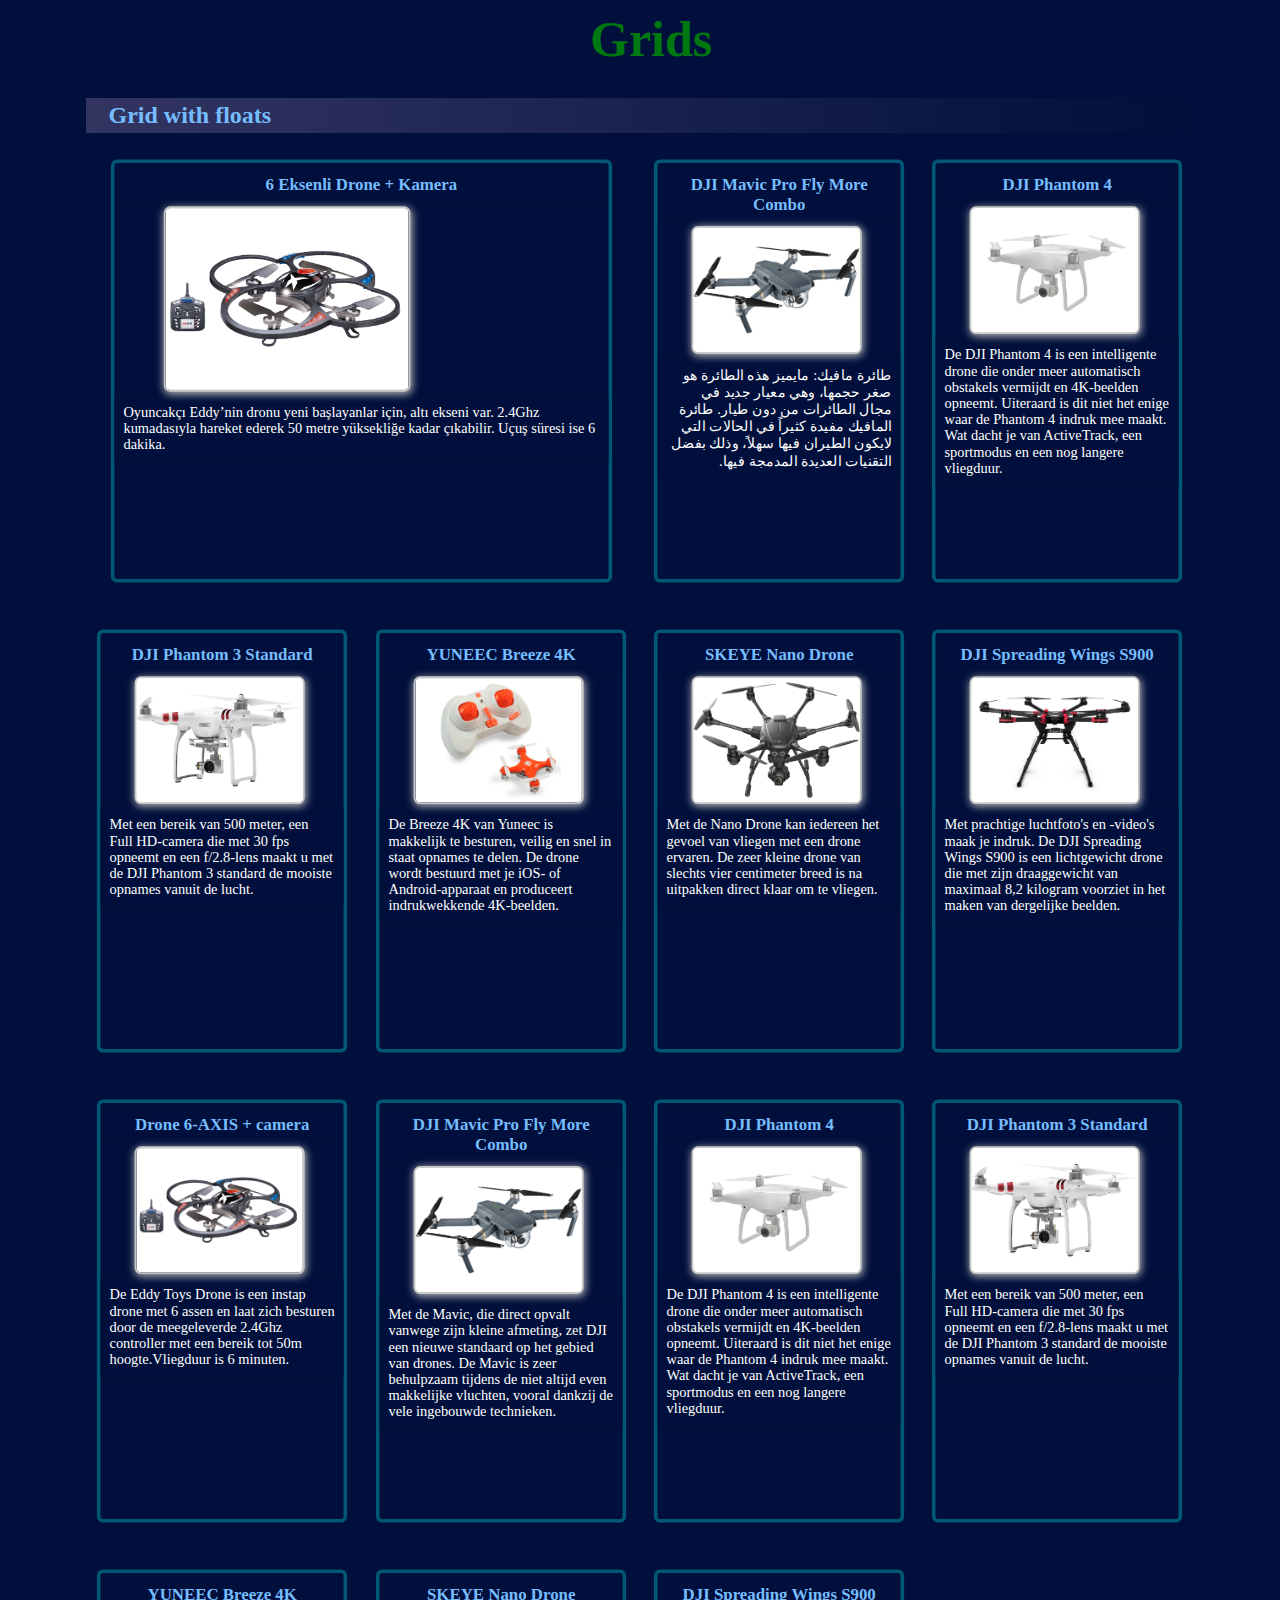
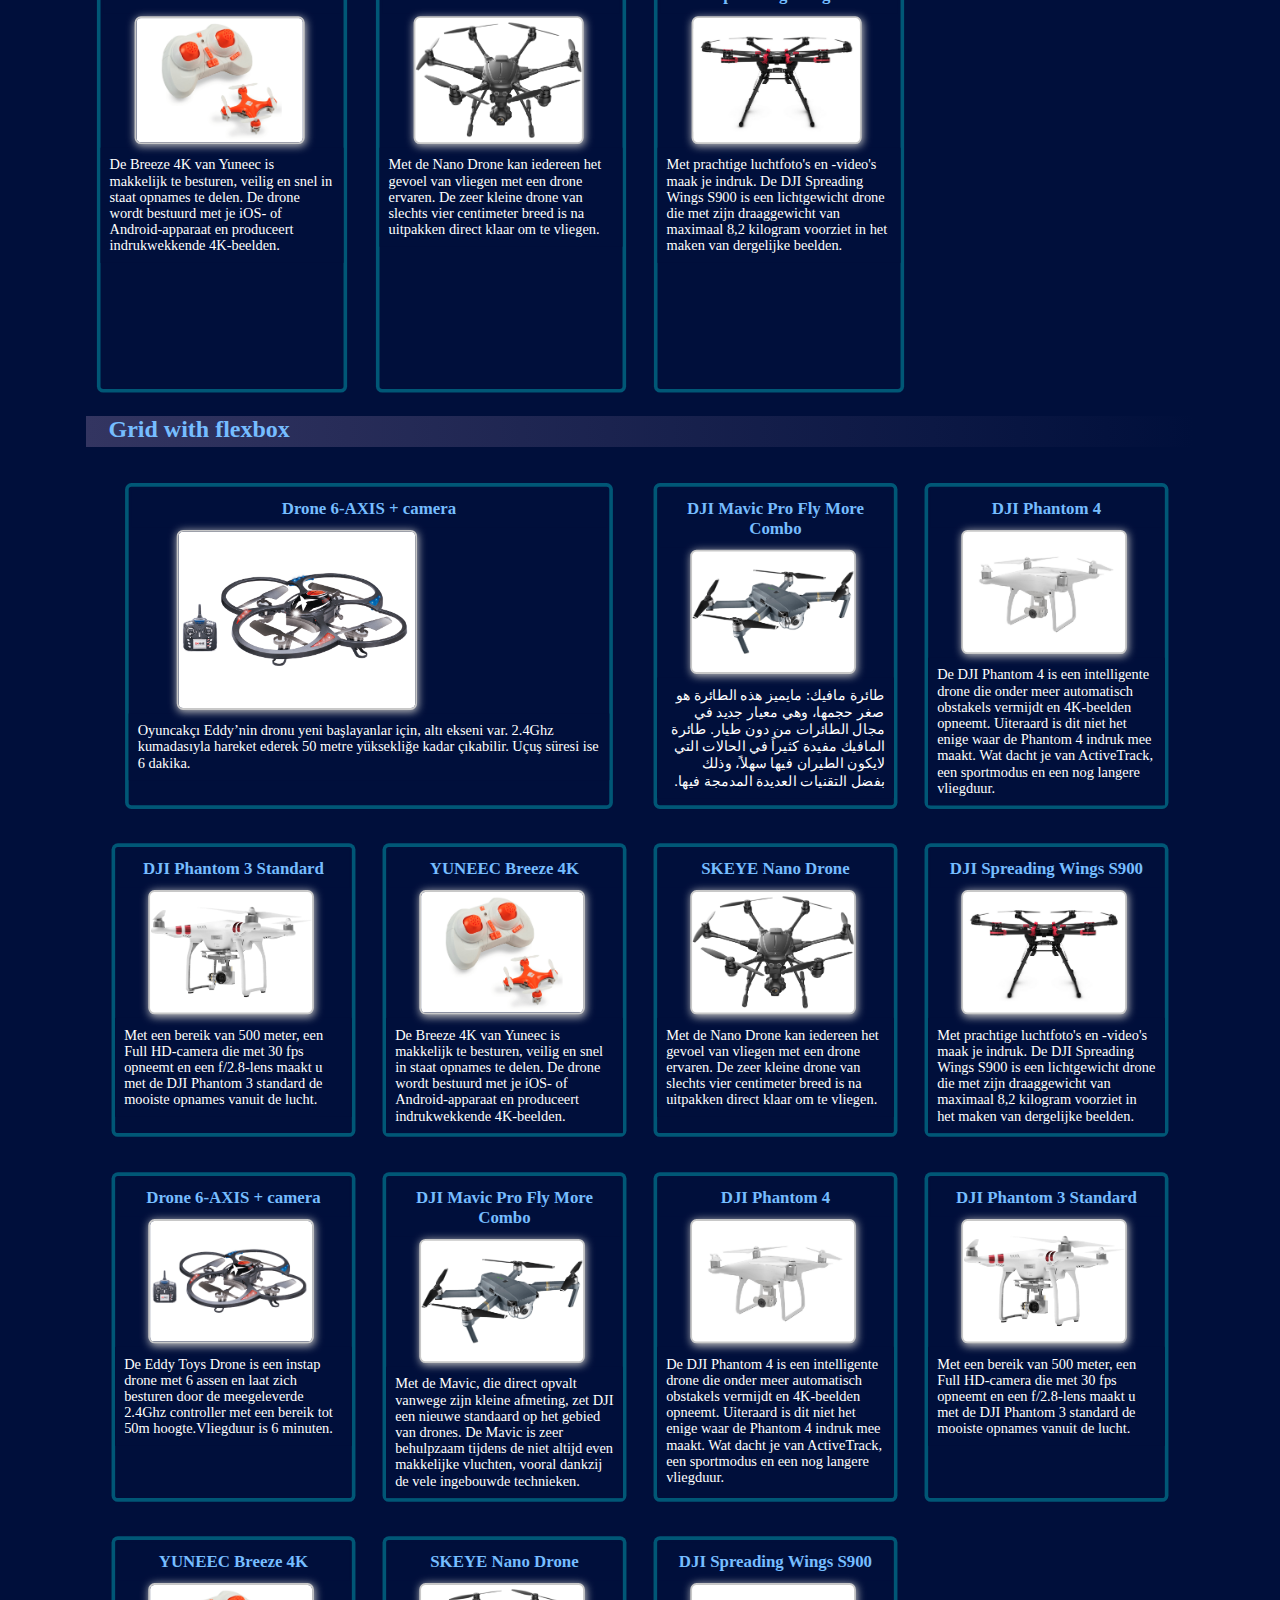
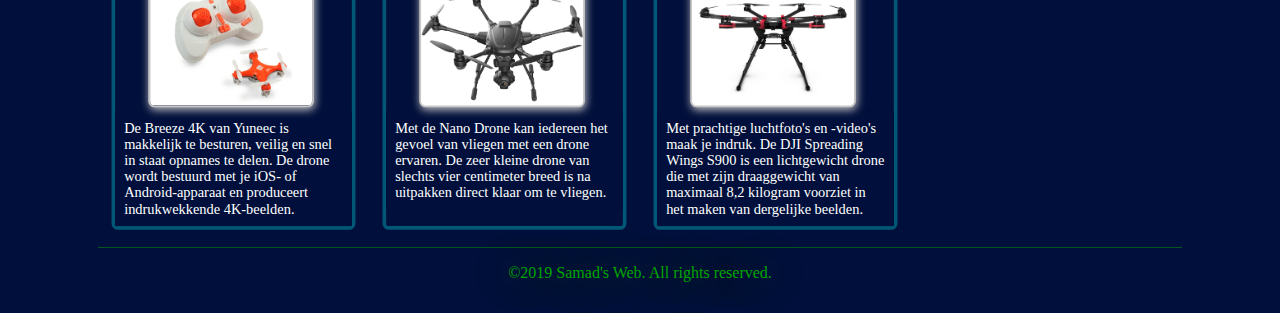
<file: week2/index.html>
<!doctype html>
<html>
    <head>
        <meta charset="utf-8">
        <meta name="viewport" content="width=device-width, initial-scale=1.0">
        <title>Grids</title>
        <link rel="stylesheet" href="style.css">
    </head>
    <body>
        <header>
            <h1>Grids</h1>
        </header>
        <main>
            <section>
                <h2>Grid with floats</h2>
                <ul id="grid-floats">
                    <li class="grid-item">
                        <h3>6 Eksenli Drone + Kamera</h3>
                        <img src="images/drone1.png">
                        <p>Oyuncakçı Eddy’nin dronu yeni başlayanlar için, altı ekseni var. 2.4Ghz kumadasıyla hareket ederek 50 metre yüksekliğe kadar çıkabilir. Uçuş süresi ise 6 dakika.</p>
                    </li>
                    <li class="grid-item">
                        <h3>DJI Mavic Pro Fly More Combo</h3>
                        <img src="images/drone2.png">
                         <p dir="rtl">طائرة مافيك: مايميز هذه الطائرة هو صغر حجمها، وهي معيار جديد في مجال الطائرات من دون طيار. طائرة المافيك مفيدة كثيراً في الحالات التي لايكون الطيران فيها سهلاً، وذلك بفضل التقنيات العديدة المدمجة فيها.</p>
                    </li>
                    <li class="grid-item">
                        <h3>DJI Phantom 4</h3>
                        <img src="images/drone3.png">
                        <p>De DJI Phantom 4 is een intelligente drone die onder meer automatisch obstakels vermijdt en 4K-beelden opneemt. Uiteraard is dit niet het enige waar de Phantom 4 indruk mee maakt. Wat dacht je van ActiveTrack, een sportmodus en een nog langere vliegduur.</p>
                    </li>
                    <li class="grid-item">
                        <h3>DJI Phantom 3 Standard</h3>
                        <img src="images/drone4.png">
                        <p>Met een bereik van 500 meter, een Full HD-camera die met 30 fps opneemt en een f/2.8-lens maakt u met de DJI Phantom 3 standard de mooiste opnames vanuit de lucht.</p>
                    </li>
                    <li class="grid-item">
                        <h3>YUNEEC Breeze 4K</h3>
                        <img src="images/drone5.png">
                        <p>De Breeze 4K van Yuneec is makkelijk te besturen, veilig en snel in staat opnames te delen. De drone wordt bestuurd met je iOS- of Android-apparaat en produceert indrukwekkende 4K-beelden.</p>
                    </li>
                    <li class="grid-item">
                        <h3>SKEYE Nano Drone</h3>
                        <img src="images/drone6.png">
                        <p>Met de Nano Drone kan iedereen het gevoel van vliegen met een drone ervaren. De zeer kleine drone van slechts vier centimeter breed is na uitpakken direct klaar om te vliegen.</p>
                    </li>
                    <li class="grid-item">
                        <h3>DJI Spreading Wings S900</h3>
                        <img src="images/drone7.png">
                        <p>Met prachtige luchtfoto's en -video's maak je indruk. De DJI Spreading Wings S900 is een lichtgewicht drone die met zijn draaggewicht van maximaal 8,2 kilogram voorziet in het maken van dergelijke beelden.</p>
                    </li>
                    <li class="grid-item">
                        <h3>Drone 6-AXIS + camera</h3>
                        <img src="images/drone1.png">
                        <p>De Eddy Toys Drone is een instap drone met 6 assen en laat zich besturen door de meegeleverde 2.4Ghz controller met een bereik tot 50m hoogte.Vliegduur is 6 minuten.</p>
                    </li>
                    <li class="grid-item">
                        <h3>DJI Mavic Pro Fly More Combo</h3>
                        <img src="images/drone2.png">
                        <p>Met de Mavic, die direct opvalt vanwege zijn kleine afmeting, zet DJI een nieuwe standaard op het gebied van drones. De Mavic is zeer behulpzaam tijdens de niet altijd even makkelijke vluchten, vooral dankzij de vele ingebouwde technieken.</p>
                    </li>
                    <li class="grid-item">
                        <h3>DJI Phantom 4</h3>
                        <img src="images/drone3.png">
                        <p>De DJI Phantom 4 is een intelligente drone die onder meer automatisch obstakels vermijdt en 4K-beelden opneemt. Uiteraard is dit niet het enige waar de Phantom 4 indruk mee maakt. Wat dacht je van ActiveTrack, een sportmodus en een nog langere vliegduur.</p>
                    </li>
                    <li class="grid-item">
                        <h3>DJI Phantom 3 Standard</h3>
                        <img src="images/drone4.png">
                        <p>Met een bereik van 500 meter, een Full HD-camera die met 30 fps opneemt en een f/2.8-lens maakt u met de DJI Phantom 3 standard de mooiste opnames vanuit de lucht.</p>
                    </li>
                    <li class="grid-item">
                        <h3>YUNEEC Breeze 4K</h3>
                        <img src="images/drone5.png">
                        <p>De Breeze 4K van Yuneec is makkelijk te besturen, veilig en snel in staat opnames te delen. De drone wordt bestuurd met je iOS- of Android-apparaat en produceert indrukwekkende 4K-beelden.</p>
                    </li>
                    <li class="grid-item">
                        <h3>SKEYE Nano Drone</h3>
                        <img src="images/drone6.png">
                        <p>Met de Nano Drone kan iedereen het gevoel van vliegen met een drone ervaren. De zeer kleine drone van slechts vier centimeter breed is na uitpakken direct klaar om te vliegen.</p>
                    </li>
                    <li class="grid-item">
                        <h3>DJI Spreading Wings S900</h3>
                        <img src="images/drone7.png">
                        <p>Met prachtige luchtfoto's en -video's maak je indruk. De DJI Spreading Wings S900 is een lichtgewicht drone die met zijn draaggewicht van maximaal 8,2 kilogram voorziet in het maken van dergelijke beelden.</p>
                    </li>
                </ul>
                
            </section>
            <section>
                <h2>Grid with flexbox</h2>
                <ul id="grid-flex">
                    <li class="grid-item">
                        <h3>Drone 6-AXIS + camera</h3>
                        <img src="images/drone1.png">
                        <p>Oyuncakçı Eddy’nin dronu yeni başlayanlar için, altı ekseni var. 2.4Ghz kumadasıyla hareket ederek 50 metre yüksekliğe kadar çıkabilir. Uçuş süresi ise 6 dakika.</p>
                    </li>
                    <li class="grid-item">
                        <h3>DJI Mavic Pro Fly More Combo</h3>
                        <img src="images/drone2.png">
                         <p dir="rtl">طائرة مافيك: مايميز هذه الطائرة هو صغر حجمها، وهي معيار جديد في مجال الطائرات من دون طيار. طائرة المافيك مفيدة كثيراً في الحالات التي لايكون الطيران فيها سهلاً، وذلك بفضل التقنيات العديدة المدمجة فيها.</p>
                    </li>
                    <li class="grid-item">
                        <h3>DJI Phantom 4</h3>
                        <img src="images/drone3.png">
                        <p>De DJI Phantom 4 is een intelligente drone die onder meer automatisch obstakels vermijdt en 4K-beelden opneemt. Uiteraard is dit niet het enige waar de Phantom 4 indruk mee maakt. Wat dacht je van ActiveTrack, een sportmodus en een nog langere vliegduur.</p>
                    </li>
                    <li class="grid-item">
                        <h3>DJI Phantom 3 Standard</h3>
                        <img src="images/drone4.png">
                        <p>Met een bereik van 500 meter, een Full HD-camera die met 30 fps opneemt en een f/2.8-lens maakt u met de DJI Phantom 3 standard de mooiste opnames vanuit de lucht.</p>
                    </li>
                    <li class="grid-item">
                        <h3>YUNEEC Breeze 4K</h3>
                        <img src="images/drone5.png">
                        <p>De Breeze 4K van Yuneec is makkelijk te besturen, veilig en snel in staat opnames te delen. De drone wordt bestuurd met je iOS- of Android-apparaat en produceert indrukwekkende 4K-beelden.</p>
                    </li>
                    <li class="grid-item">
                        <h3>SKEYE Nano Drone</h3>
                        <img src="images/drone6.png">
                        <p>Met de Nano Drone kan iedereen het gevoel van vliegen met een drone ervaren. De zeer kleine drone van slechts vier centimeter breed is na uitpakken direct klaar om te vliegen.</p>
                    </li>
                    <li class="grid-item">
                        <h3>DJI Spreading Wings S900</h3>
                        <img src="images/drone7.png">
                        <p>Met prachtige luchtfoto's en -video's maak je indruk. De DJI Spreading Wings S900 is een lichtgewicht drone die met zijn draaggewicht van maximaal 8,2 kilogram voorziet in het maken van dergelijke beelden.</p>
                    </li>
                    <li class="grid-item">
                        <h3>Drone 6-AXIS + camera</h3>
                        <img src="images/drone1.png">
                        <p>De Eddy Toys Drone is een instap drone met 6 assen en laat zich besturen door de meegeleverde 2.4Ghz controller met een bereik tot 50m hoogte.Vliegduur is 6 minuten.</p>
                    </li>
                    <li class="grid-item">
                        <h3>DJI Mavic Pro Fly More Combo</h3>
                        <img src="images/drone2.png">
                        <p>Met de Mavic, die direct opvalt vanwege zijn kleine afmeting, zet DJI een nieuwe standaard op het gebied van drones. De Mavic is zeer behulpzaam tijdens de niet altijd even makkelijke vluchten, vooral dankzij de vele ingebouwde technieken.</p>
                    </li>
                    <li class="grid-item">
                        <h3>DJI Phantom 4</h3>
                        <img src="images/drone3.png">
                        <p>De DJI Phantom 4 is een intelligente drone die onder meer automatisch obstakels vermijdt en 4K-beelden opneemt. Uiteraard is dit niet het enige waar de Phantom 4 indruk mee maakt. Wat dacht je van ActiveTrack, een sportmodus en een nog langere vliegduur.</p>
                    </li>
                    <li class="grid-item">
                        <h3>DJI Phantom 3 Standard</h3>
                        <img src="images/drone4.png">
                        <p>Met een bereik van 500 meter, een Full HD-camera die met 30 fps opneemt en een f/2.8-lens maakt u met de DJI Phantom 3 standard de mooiste opnames vanuit de lucht.</p>
                    </li>
                    <li class="grid-item">
                        <h3>YUNEEC Breeze 4K</h3>
                        <img src="images/drone5.png">
                        <p>De Breeze 4K van Yuneec is makkelijk te besturen, veilig en snel in staat opnames te delen. De drone wordt bestuurd met je iOS- of Android-apparaat en produceert indrukwekkende 4K-beelden.</p>
                    </li>
                    <li class="grid-item">
                        <h3>SKEYE Nano Drone</h3>
                        <img src="images/drone6.png">
                        <p>Met de Nano Drone kan iedereen het gevoel van vliegen met een drone ervaren. De zeer kleine drone van slechts vier centimeter breed is na uitpakken direct klaar om te vliegen.</p>
                    </li>
                    <li class="grid-item">
                        <h3>DJI Spreading Wings S900</h3>
                        <img src="images/drone7.png">
                        <p>Met prachtige luchtfoto's en -video's maak je indruk. De DJI Spreading Wings S900 is een lichtgewicht drone die met zijn draaggewicht van maximaal 8,2 kilogram voorziet in het maken van dergelijke beelden.</p>
                    </li>
                </ul>
            </section>
        </main>
    </body>
</html>
</file>
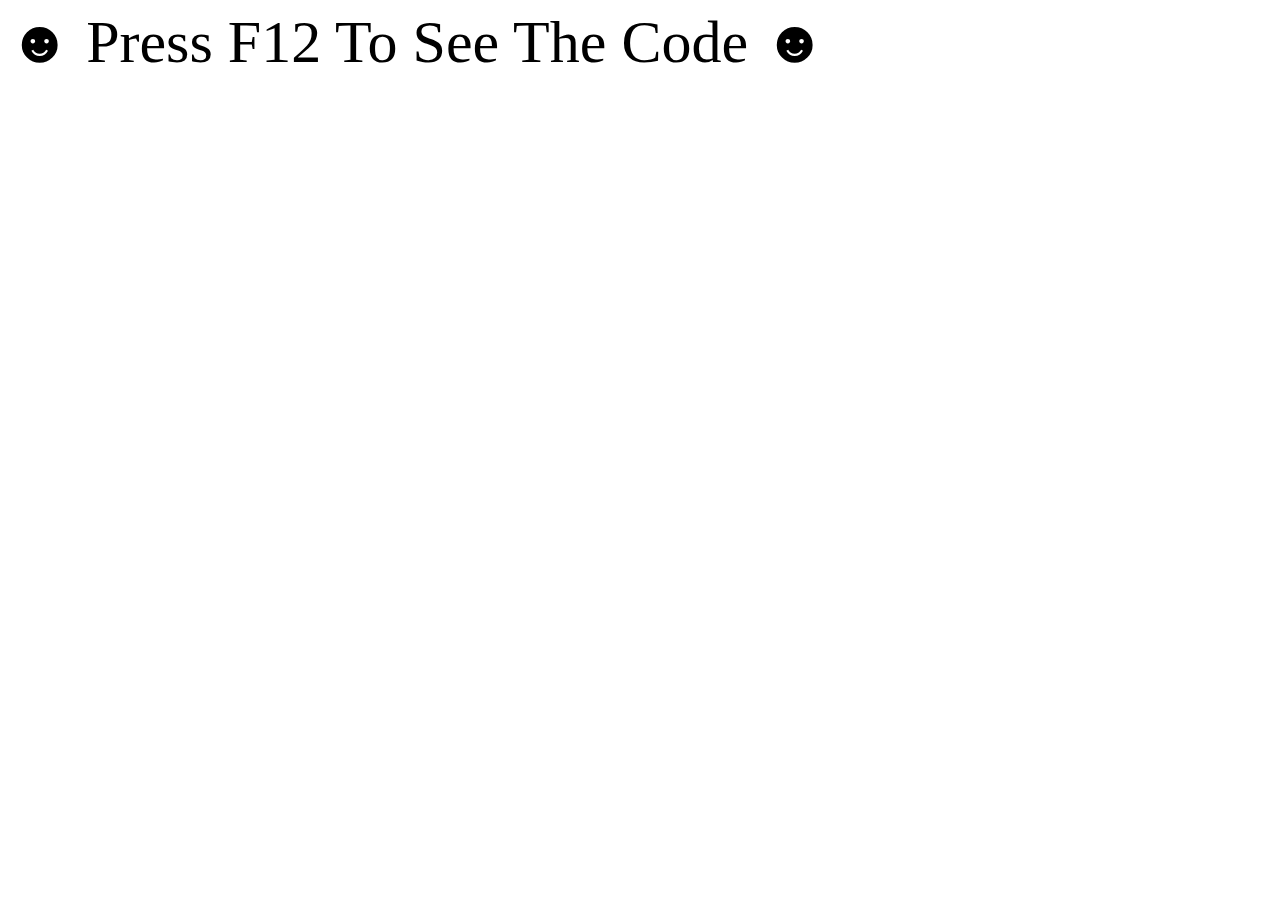
<file: week5/index.html>
<!DOCTYPE html>
<html lang="en">
<head>
    <meta charset="UTF-8">
    <meta name="viewport" content="width=device-width, initial-scale=1.0">
    <meta http-equiv="X-UA-Compatible" content="ie=edge">
    <title>JavaScript2-Week5</title>
</head>
<body>

    <div style='font-size:60px;'>&#9787; Press F12 To See The Code &#9787;</div>

    <script>
    // 1. Say you would like to write a program that doubles the odd numbers in an array and throws away the even number.

let numbers = [1, 2, 3, 4, 6, 7, 8, 9, 10, -11, -12, -13, -14, -15];

let newNumbers = numbers.filter((number) => {
    return number % 2 !== 0;
}).map((number) => {
    return number * 2;
});
console.log("The doubled numbers are: " + newNumbers);

//1.1
let monday = [
    {
        name     : 'Write a summary HTML/CSS',
        duration : 180
    },
    {
        name     : 'Some web development',
        duration : 120
    },
    {
        name     : 'Fix homework for class10',
        duration : 20
    },
    {
        name     : 'Talk to a lot of people',
        duration : 200
    }
];

let tuesday = [
    {
        name     : 'Keep writing summary',
        duration : 240
    },
    {
        name     : 'Some more web development',
        duration : 180
    },
    {
        name     : 'Staring out the window',
        duration  : 10
    },
    {
        name     : 'Talk to a lot of people',
        duration : 200
    },
    {
        name     : 'Look at application assignments new students',
        duration : 40
    }
];

let tasks = monday.concat(tuesday);

//2.1 Collect two days' worth of tasks.
function sumDuration(arr) {
    let sum = 0;
    arr.forEach((item) => {
        sum += item.duration;
    })
    return sum;
};
console.log('****************************');
console.log(sumDuration(tasks));
// 2.2 Convert the task durations to hours, instead of minutes.
function convertToHours(arr) {
    let hours = arr.map((item) => {
        item.duration = item.duration / 60;
        return item;
    });
    return hours;
}
console.log('*******convertToHours*******');
let hours = convertToHours(tasks);
console.log(hours);

//2.3 Filter out everything that took two hours or more (remove from the collection)
function removeTwoHours(arr) {
    let newArr = arr.filter((item) => {
        return item.duration < 2;
    });
    return newArr;
}
console.log('*******removeTwoHours********')
console.log(removeTwoHours(hours));

//2.4 Multiply the each duration by a per-hour rate for billing
//(you can decide yourself what Maartje should make per hour) and sum it all up.
function rateHours(arr) {
    let sum = 0;
    arr.forEach((item) => {
        sum += item.duration * 50;
    })
    return sum;
}
console.log('**********rateHours**********');

//2.5 Output a formatted Euro amount.
console.log('Euro '+rateHours(hours).toFixed(2));
    </script>

</body>
</html>

<!--
The sites that helped me:
https://stackoverflow.com/questions/26363078/java-program-outputting-even-odd-numbers

https://code.tutsplus.com/tutorials/how-to-use-map-filter-reduce-in-javascript--cms-26209

https://www.w3resource.com/javascript-exercises/javascript-date-exercise-13.php
 -->
</file>
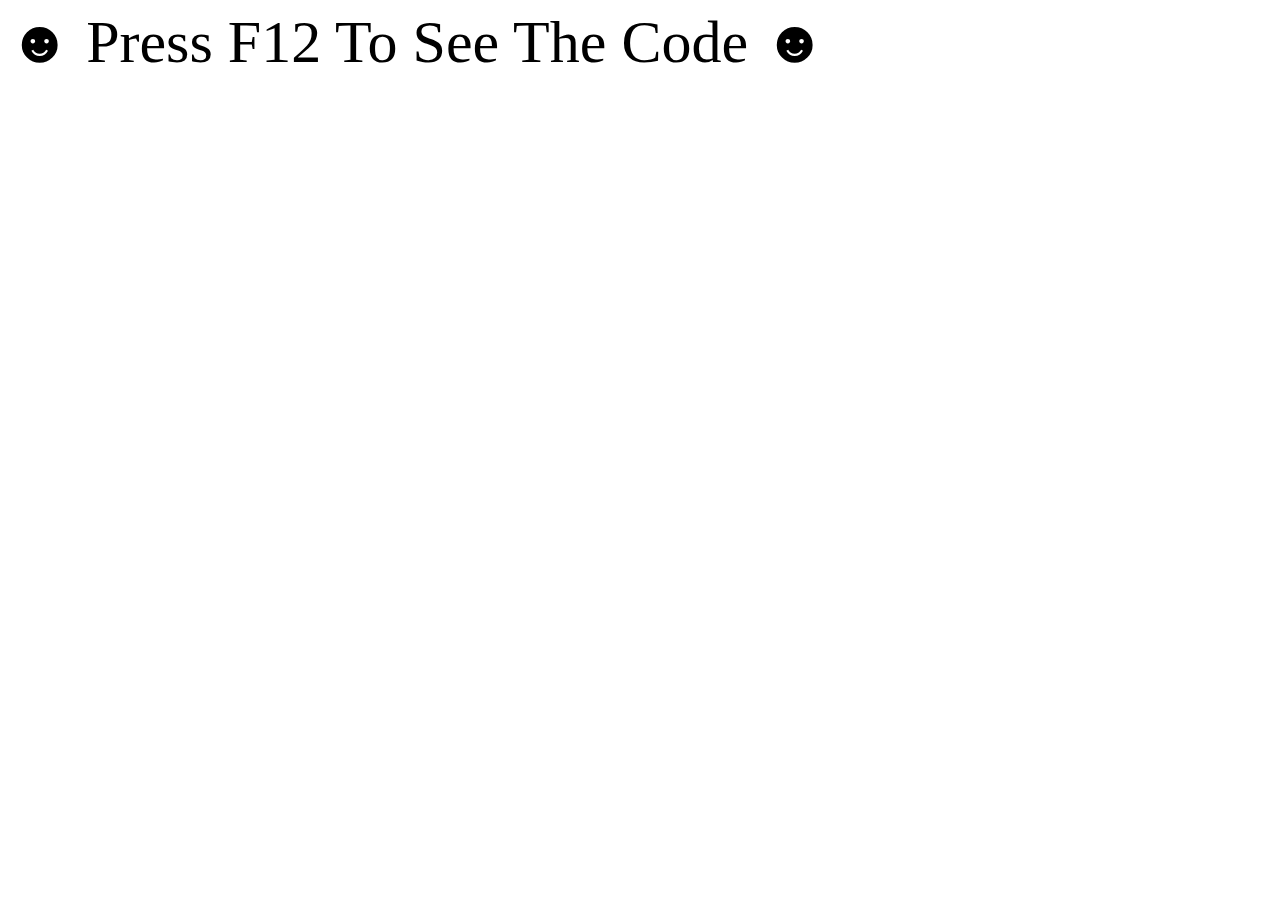
<file: week6/index.html>
<!DOCTYPE html>
<html lang="en">

<head>
	<meta charset="UTF-8">
	<meta name="viewport" content="width=device-width, initial-scale=1.0">
	<meta http-equiv="X-UA-Compatible" content="ie=edge">
    <title>JavaScript Week6</title>
</head>

<body>
    <div style='font-size:60px;'>&#9787; Press F12 To See The Code &#9787;</div>
    <script>

        function doIt() {
            console.log('I am done');
        }
        setTimeout(doIt, 5000);

        //1
        function foo(func) {
            // What to do here? 
            func();
        }
        function bar() {
            console.log('Hello, I am bar!');
        }
        foo(bar);
        // 2
        function threeFive(startIndex, stopIndex, threeCallback, fiveCallback) {
            // make array
            let arr = [];
            // start at beginning of array and check if you should call threeCallback or fiveCallback or go on to next
            for (let i = startIndex; i <= stopIndex; i++) {
                arr.push(i);
            }
            arr.forEach(num => {
                if (num % 3 === 0) {
                    threeCallback(num);
                }
                if (num % 5 === 0) {
                    fiveCallback(num);
                }
            })
        }
        // Closure
        function say(divisitor) {
            return function (num) {
                console.log(`${num} is divisible by ${divisitor}`);
            }
        }

        threeFive(10, 15, say(3), say(5));

        // 3
        // WHILE loop
        function repeat(str, num) {
            let blank = '';
            while (num > 0) {
                blank += str;
                num--;
            }
            return console.log(blank);
        }
        repeat("abc", 3);

        // FOR loop
        function repeat(str, num) {
            let blank = '';
            for (let i = 0; i < num; i++) {
                blank += str;
            }
            return console.log(blank);
        }
        repeat("abc", 2);

        // DO  loop
        function repeat(str, num) {
            let blank = '';
            do {
                blank += str;
                num--;
            }
            while (num > 0);
            return console.log(blank);
        }
        repeat("abc", 1);

        // 6
        let arr3d = [[[1, 'a'], [2, 'b'], [3, 'c']]];
        function printarr3d(arg) {
            if (Array.isArray(arg)) {
                arg.forEach(elementent => printarr3d(elementent));
            } else {
                console.log(arg);
            }
        }
        printarr3d(arr3d);

        // 7
        let x = 9;
        function f1(val) {
            val = val + 1;
            return val;
        }
        f1(x);
        console.log(x); // function f1 doesn't modify the value of variable x:x is passed by value


        let y = { x: 9 };
        function f2(val) {
            val.x = val.x + 1;
            return val;
        }
        f2(y);
        console.log(y); // function f2 modifies the value of property y.x: y is passed by reference
        // 8
        function createBase(num1) {
            return function (num2) {
                return num1 + num2;
            }
        }
        let addSix = createBase(6);
        console.log(addSix(10));
        console.log(addSix(21));

        // 9
        let arr = ['a', 'b', 'c', 'd', 'a', 'e', 'f', 'c'];
        let array = arr.filter((element, index) => { return arr.indexOf(element) === index });
        array.forEach(element => console.log(element));
    </script>

</body>

</html>
</file>
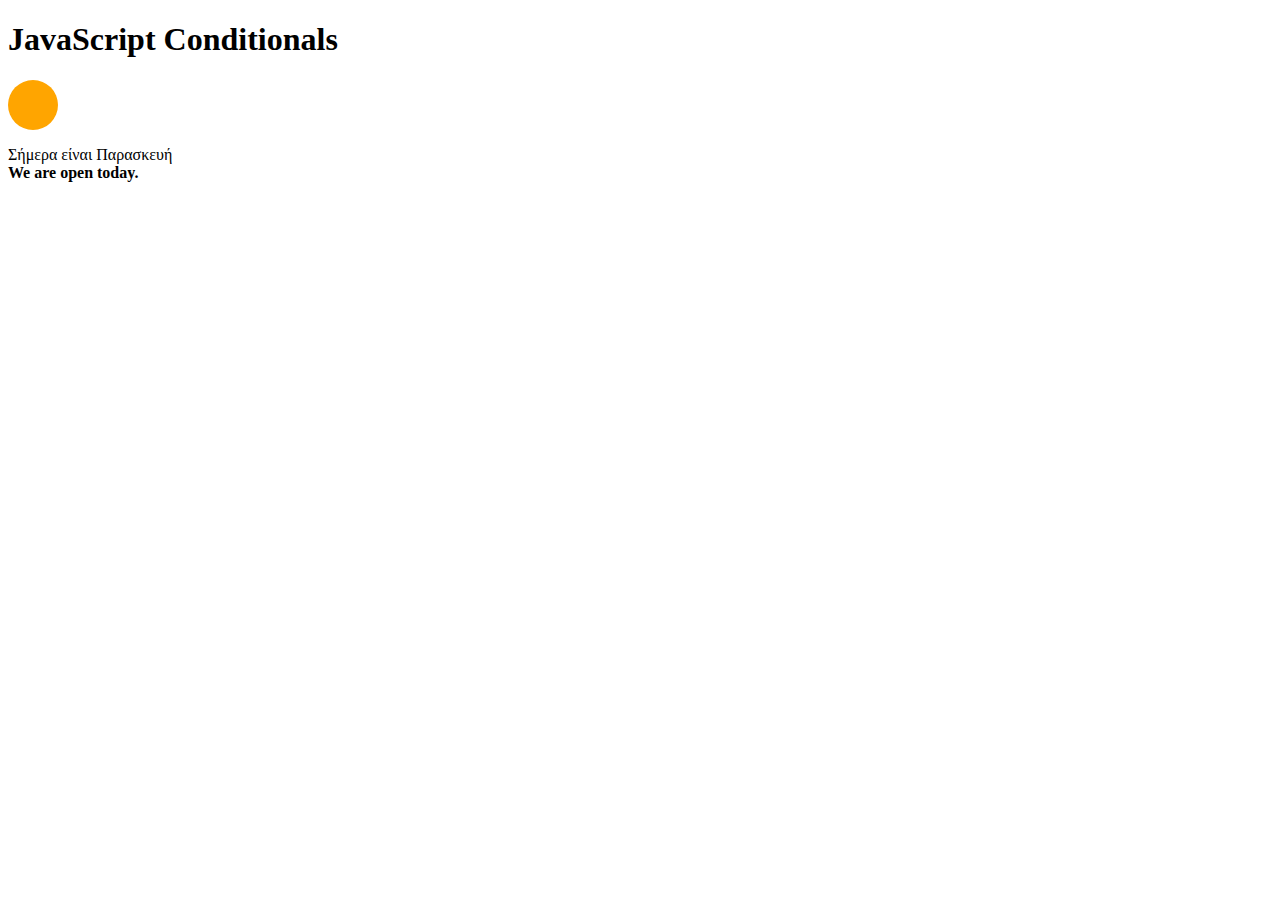
<file: JS/js-conditionals.html>
<!DOCTYPE html>
<html lang="en">

<head>
    <meta charset="UTF-8">
    <meta name="viewport" content="width=device-width, initial-scale=1.0">
    <meta http-equiv="X-UA-Compatible" content="ie=edge">
    <title>JavaScript Conditionals</title>
    <style>
        .red,
        .green,
        .orange {
            width: 50px;
            height: 50px;
            border-radius: 50%;
        }
        
        .red {
            background: red;
        }
        
        .green {
            background: green;
        }
        
        .orange {
            background: orange;
        }
    </style>
</head>

<body>

    <h1>JavaScript Conditionals</h1>
    <!--
    <div class="green"></div>
    <div class="orange"></div>
    <div class="red"></div>
    -->

    <script>
        // CONDITIONALS: if { ... } else { ... }

        let trafficLight = "red";
        trafficLight = "orange";
        // Check with 'green', 'orange', 'blue', etc.
        if (trafficLight === "red") {
            document.write("<p class='red'></p>");
        } else if (trafficLight === "orange") {
            document.write("<p class='orange'></p>");
        } else if (trafficLight === "green") {
            document.write("<p class='green'></p>");
        } else {
            document.write("<p>Invalid Color.</p>");
        }
    </script>
    <script>
        let day;
        let currentDay = new Date().getDay(); 
        switch ( currentDay ) {
        case 0:
            day = "Κυριακή";
            break;
        case 1:
            day = "Δευτέρα";
            break;
        case 2:
            day = "Τρίτη";
            break;
        case 3:
            day = "Τετάρτη";
            break;
        case 4:
            day = "Πέμπτη";
            break;
        case 5:
            day = "Παρασκευή";
            break;
        case  6:
            day = "Σάββατο";
        }
        document.write( "Σήμερα είναι " + day );
    </script>
    <script>
        switch ( currentDay ){
            case 6:
            case 0:
              document.write( "<div>We are closed today.</div>");
              break;
            case 1:
            case 2:
            case 3:
            case 4:
            case 5:
              document.write( "<div><strong>We are open today.</strong></div>");
              break;

        }
    </script>

    <!-- Home Exercise:
        - Find out how to get the current Hour
        - Display we are open if it is 08:00 to 20:00
        - Display we are closed now if it is outside of the schedule
    -->
    <script></script>

</body>

</html>
</file>
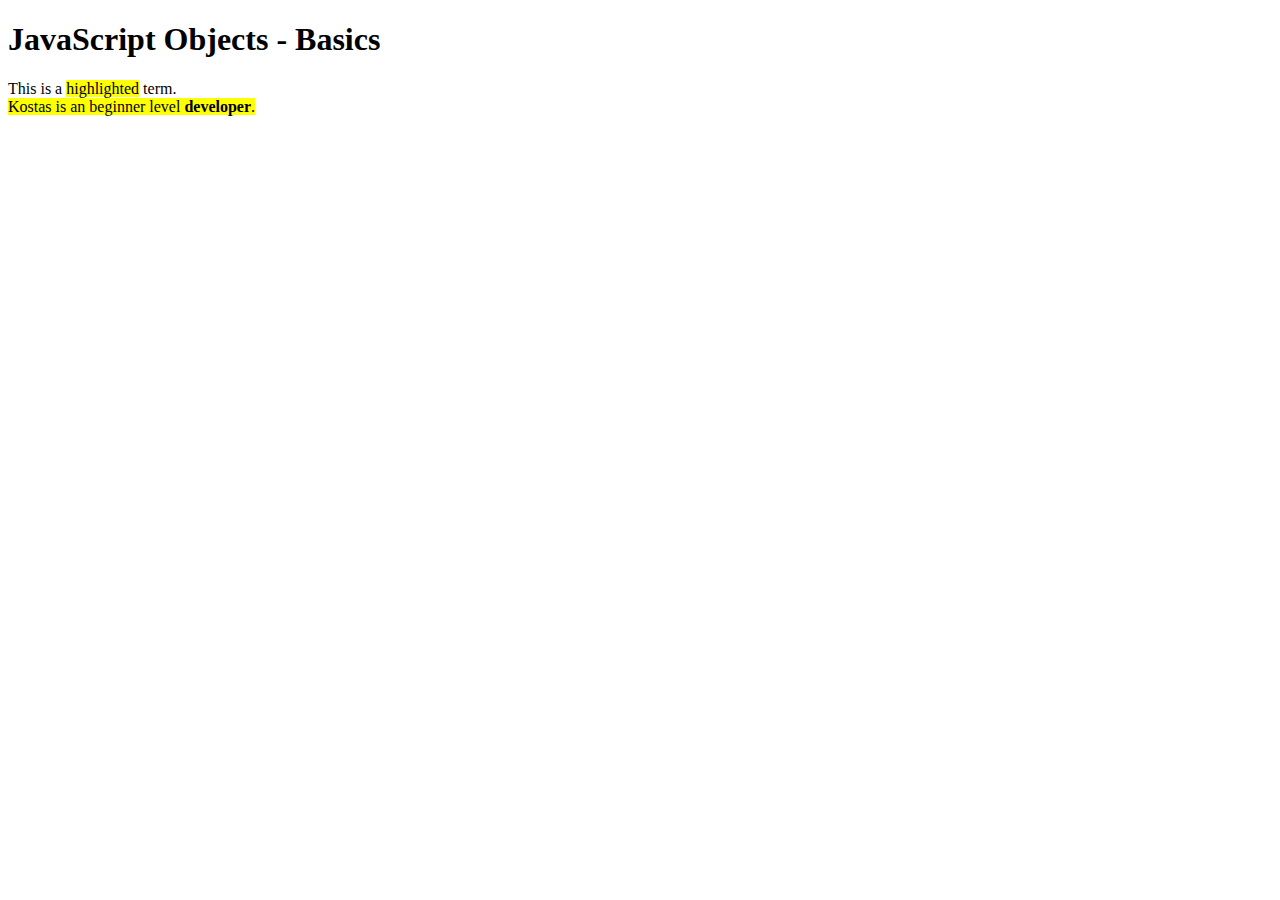
<file: JS/js-objects.html>
<!DOCTYPE html>
<html lang="en">
<head>
    <meta charset="UTF-8">
    <meta name="viewport" content="width=device-width, initial-scale=1.0">
    <meta http-equiv="X-UA-Compatible" content="ie=edge">
    <title>JavaScript Objects</title>
</head>
<body>

    <h1>JavaScript Objects - Basics</h1>
    <div>
        This is a <mark>highlighted</mark> term.
    </div>

    <script>
        // TIP: Control + / to comment one or multiple lines of code
        // console.log( "Hello World" );
        const kostas = {
            firstname: "Kostas",
            lastname: "Minaidis",
            country: "Greece",
            level: "advanced"
        }
        console.log( "Hello " + kostas.firstname + " " + kostas.lastname + "!" );
        // Output => "Hello Kostas Minaidis!"

        // Change your level to ... 
        kostas.level = "beginner";
        // Use the command:
        document.write( "<mark>" + kostas.firstname + " is an " + kostas.level + " level <strong>developer</strong>.</mark>" );
        // To display: "Kostas Minaidis is an advanced level developer."

    </script>
    <script>
        // All variables declared in the previous <script> is available to us in this <script> tag
        // console.log( kostas );

        // NOTES: Let's try to change the kostas variable value:
        // kostas = 5; // This will produce the following error:
        // Uncaught TypeError: Assignment to constant variable.

        console.log( "Before new property:", kostas );
        // Create a new Object property and assign a value:
        kostas.school = "Social Hackers Academy";
        console.log( "After new property:", kostas );

        // Delete an Object property:
        delete kostas.school;
        console.log( "After deleting a property:", kostas );

        // Accessing Object Properties:
        kostas.firstname;       // Dot notation
        kostas["firstname"];    // Bracket notation 
        kostas['firstname'];    // Bracket notation

        // Invalid property names (using dot notation):
        // kostas.first name;
        // kostas.first-name;
        // kostas.first@name;
        // kostas.76firstname;

        // NOTE: The only valid special characters are: _ and $

        // You can create and access properties with special characters
        // only using the [ brackets ] notation
        kostas["is this is a property name?"] = "YES";
        console.log( kostas );
        console.log( kostas["is this is a property name?"] );


    </script>
    
</body>
</html>
</file>
<file: week2/style.css>
*, *::before, *::after{
    list-style-type: none;
    margin: 0;
    padding: 0;
    box-sizing: border-box;
    font-family: 'Times New Roman', Times, serif;
    background-color: rgb(0, 15, 59);
}
body{
    max-width: 87%;
    margin: 0 auto;
}
 h2, h3 {
    color: 	rgb(118, 189, 255);
    margin: 3px;
}
h3 {
    text-align: center;
}
h1 {
    color: rgba(0, 165, 0, 0.7);
    text-align: center;
    margin: 10px 0;
    font-size: 50px;
    padding-left: 2%;
}
h1:hover{
    animation: shake 0.82s cubic-bezier(.36,.07,.19,.97) both;
    transform: translate3d(0, 0, 0);
    backface-visibility: hidden;
    perspective: 1000px;
}
@keyframes shake {
    10%, 90% {
      transform: translate3d(-4px, 0, 0);
    }
    
    20%, 80% {
      transform: translate3d(2px, 0, 0);
    }
  
    30%, 50%, 70% {
      transform: translate3d(-4px, 0, 0);
    }
  
    40%, 60% {
      transform: translate3d(20px, 0, 0);
    }
  }
h2{
    background-image: linear-gradient(to right, rgb(51, 53, 97) , rgb(52, 160, 57, 0));
    padding: 4px 0 4px 2%;
    animation-duration: 4s;
    animation-name: slidein; 
    margin-top: 30px;
}
h3{
    padding: 10px;
}
p{
    padding:10px;
}
/* floats container */
#grid-floats {
    float: left;
    clear: both;  
}
#grid-floats .grid-item {
    height: 470px;
    float: center;
}
 /* Flexbox container */
#grid-flex{
    padding: 15px;
    display: flex;
    flex-wrap: wrap;
}
#grid-flex::after {
    content: "©2019 Samad's Web. All rights reserved.";
    border-top: 1px solid rgba(0, 160, 0, 0.5);
    text-shadow: 0px 0px 40px rgb(0, 165, 0);
    text-align: center;
    padding: 1em 0;
    width: 900vw;
    color: rgb(0, 165, 0);
}
/* item container floats & Flex */
.grid-item:nth-child(1) {
    width: 50%;
}
.grid-item {
    
    border-radius: 7px;
    color: rgb(255, 255, 255);
    border: 4px  solid rgb(0, 255, 255, .3);
    transform: scale(0.9);
    transition: transform 300ms; 
    float: left;
    width: 25%;

}
.grid-item:hover{
    border: 4px  solid rgb(0, 255, 255);
    box-shadow: 1px 1px 15px rgb(0, 255, 255);
    transform: scale(.9);
    color: 	rgb(0, 165, 0);
    transform: rotate(1.5deg);
}
.grid-item img{
    width: 70%;
    transform: translate(20%);
    background-color: white;
    border: 2px solid rgb(200, 200, 200);
    border-radius: 7px;
    box-shadow: 1px 2px 9px rgb(191, 191, 191);
}
/* view 1 */
@media only screen and (max-width: 1800px){
    .grid-item:nth-child(1) img {
        width: 50%;
    }
}
/* view 2 */
@media only screen and (max-width:650px){
    .grid-item:nth-child(2) {
        width: 50%;
    }
    .grid-item:nth-child(n+3){
       width: 33%; 
    }
}

/*view 3 */
@media only screen and (max-width: 450px) {
    .grid-item:nth-child(1) {
        width: 100%;
    }
    .grid-item:nth-child(n+2) {
        width: 50%;
        height: 36.5rem;
    }
}

/*sources:*/
    /* 
    https://www.w3schools.com/css/css3_gradients.asp
    https://www.youtube.com/watch?v=k32voqQhODc
    https://www.youtube.com/watch?v=JJSoEo8JSnc
    https://teamtreehouse.com/community/after-before-boxsizingborderbox
    https://drafts.csswg.org/css-shadow-parts/#part
    https://www.w3schools.com/css/css3_flexbox.asp#flex-wrap
    https://www.w3schools.com/css/css_background.asp
    https://www.w3schools.com/css/css_border.asp
    https://css-tricks.com/snippets/css/a-guide-to-flexbox/
    https://www.w3schools.com/css/css3_mediaqueries.asp
    https://www.w3schools.com/cssref/pr_border-style.asp
    https://www.w3schools.com/cssref/playit.asp?filename=playcss_border-style
    https://www.w3schools.com/cssref/css3_pr_animation.asp
    https://www.w3schools.com/cssref/sel_after.asp
    https://www.w3schools.com/cssref/pr_text_color.asp
     */
</file>
